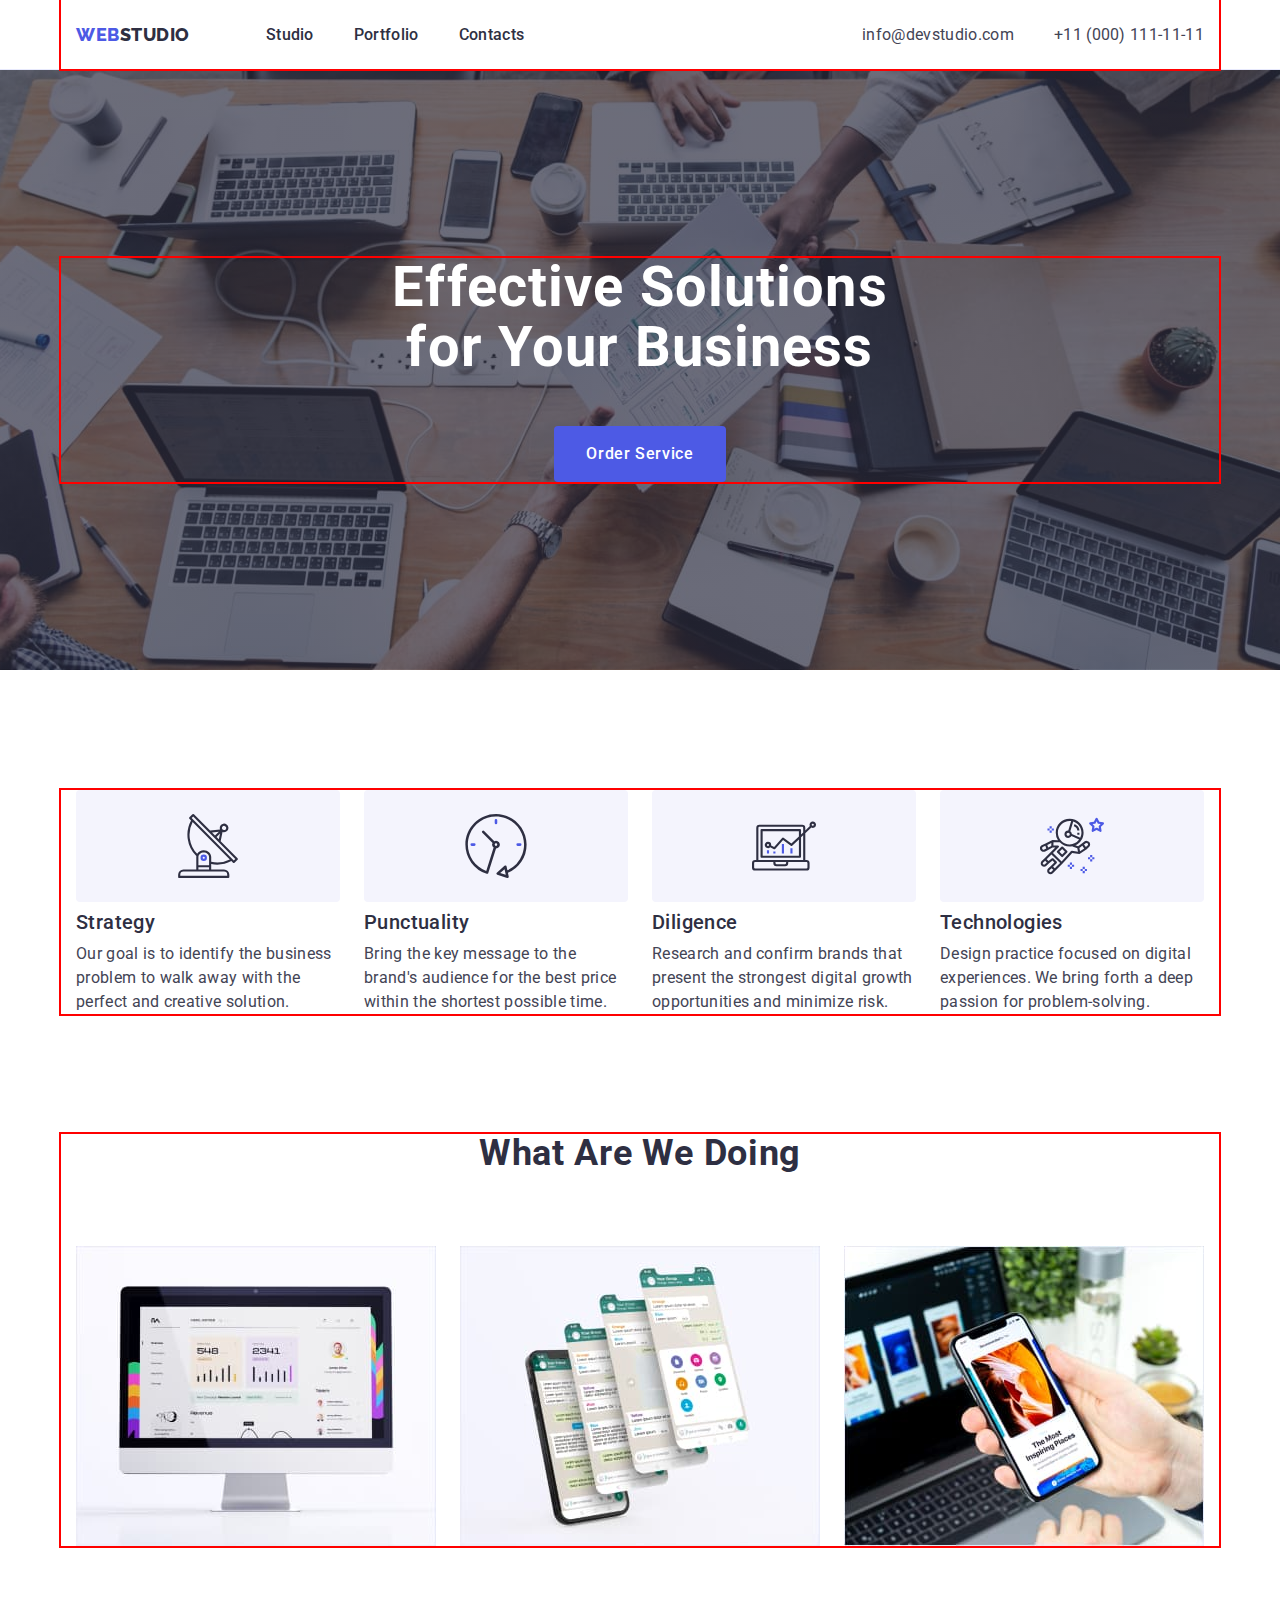
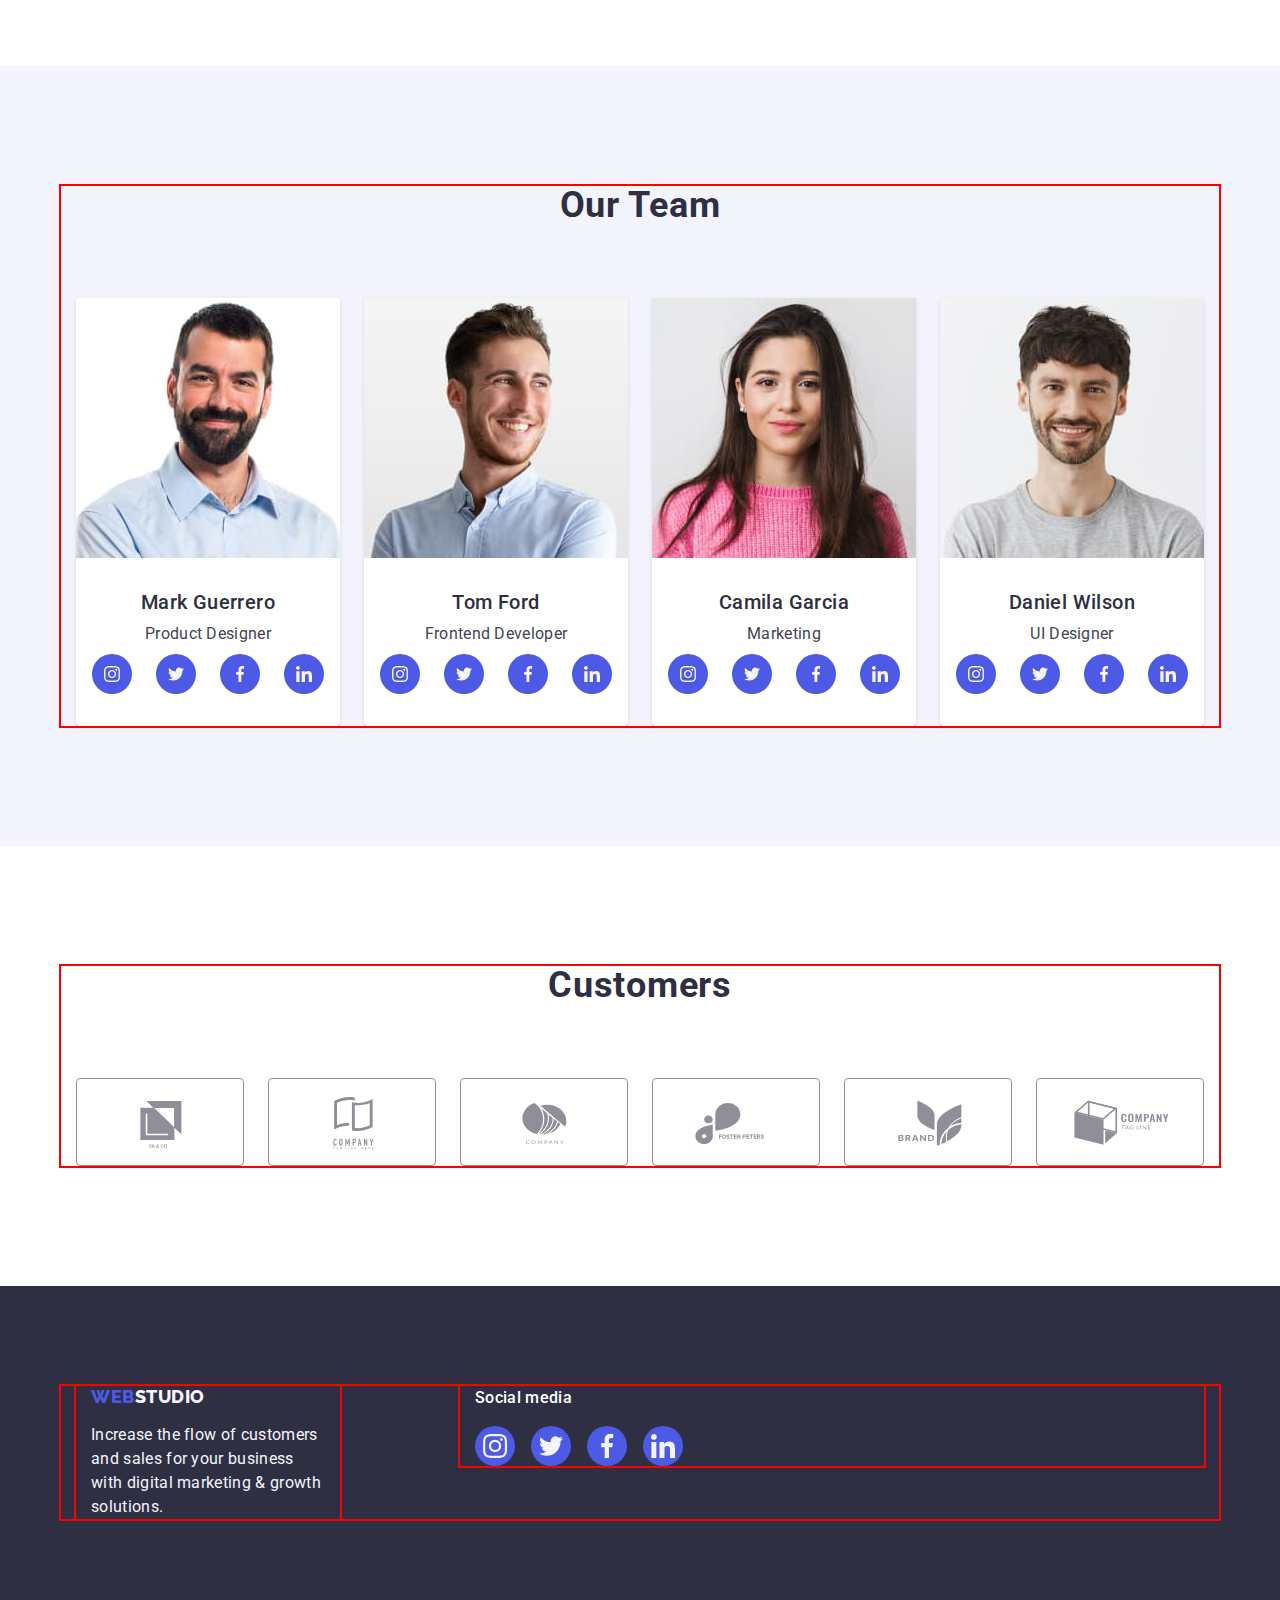
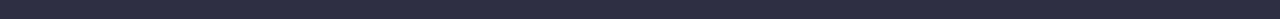
<file: index.html>
<!DOCTYPE html>
<html lang="en">
  <head>
    <meta charset="UTF-8" />
    <meta http-equiv="X-UA-Compatible" content="IE=edge" />
    <meta name="viewport" content="width=device-width, initial-scale=1.0" />
    <title>Studio</title>    
    <link rel="preconnect" href="https://fonts.googleapis.com">
    <link rel="preconnect" href="https://fonts.gstatic.com" crossorigin>
    <link href="https://fonts.googleapis.com/css2?family=Montserrat:wght@400;700&family=Raleway:wght@800&family=Roboto:wght@400;500;700;900&display=swap" rel="stylesheet">
    <link rel="stylesheet" href="https://cdn.jsdelivr.net/npm/modern-normalize@1.1.0/modern-normalize.min.css">
    <link rel="stylesheet" href="./css/styles.css">
  </head>
  <body>
    <!-- Header -->
    <header class="header">
      <div class="container header-container">
        <nav class="header-navigation">
          <a class="logo link" href="./index.html"
            >Web<span class="logo-studio">Studio</span></a
          >
          <ul class="page-list list">
            <li class="page-item">
              <a class="page-link link" href="./index.html">Studio</a>
            </li>
            <li class="page-item">
              <a class="page-link link" href="./portfolio.html">Portfolio</a>
            </li>
            <li class="page-item">
              <a class="page-link link" href="">Contacts</a>
            </li>
          </ul>
        </nav>
        <address class="contacts">
          <ul class="contacts-list list">
            <li class="contacts-item">
              <a class="contacts-link link" href="mailto:info@devstudio.com"
                >info@devstudio.com</a
              >
            </li>
            <li class="contacts-item second-item">
              <a class="contacts-link link" href="tel:+110001111111"
                >+11 (000) 111-11-11</a
              >
            </li>
          </ul>
        </address>
      </div>
    </header>
  <main>
    <!-- Hero -->
    <section class="hero">
      <div class="container">
      <h1 class="hero-title">Effective Solutions for Your Business</h1>
      <button type="button" class="hero-button">Order Service</button>
      </div>
    </section>
    <!-- Advantages -->
    <section class="advantage-section">
      <div class="container">
      <h2 hidden class="advantage">Principles</h2>
        <ul class="advantage-list list">
          <li class="advantage-item">
            <div class="advantage-feature">
              <svg class="" width="64" height="64">
                <use href="./images/icons.svg#icon-antenna"></use></svg>
            </div>               
            <h3 class="advantage-title">Strategy</h3>
            <p class="advantage-text">
            Our goal is to identify the business problem to walk away with the
            perfect and creative solution.
            </p>
          </li>
          <li class="advantage-item">
            <div class="advantage-feature">
              <svg class="" width="64" height="64">
                <use href="./images/icons.svg#icon-clock"></use></svg>
            </div> 
            <h3 class="advantage-title">Punctuality</h3>
            <p class="advantage-text">
            Bring the key message to the brand's audience for the best price within
            the shortest possible time.
            </p></li>
          <li class="advantage-item">
            <div class="advantage-feature">
              <svg class="" width="64" height="64">
                <use href="./images/icons.svg#icon-pc"></use></svg>
            </div> 
          <h3 class="advantage-title">Diligence</h3>
            <p class="advantage-text">
            Research and confirm brands that present the strongest digital growth
            opportunities and minimize risk.
            </p></li>
        <li class="advantage-item"> 
          <div class="advantage-feature">
              <svg class="" width="64" height="64">
              <use href="./images/icons.svg#icon-astronaut"></use></svg>
            </div> 
          <h3 class="advantage-title">Technologies</h3>
          <p class="advantage-text">
            Design practice focused on digital experiences. We bring forth a deep
            passion for problem-solving.
          </p></li>
        </ul>       
      </div>           
    </section>
    <!-- Activities -->
    <section class="activities-section">
      <div class="container">
        <h2 class="activities">What are we doing</h2>
        <ul class="activities-list list">
            <li class="activities-item"><img src="./images/monitor.jpg" alt="monitor" width="360" height="300"></li>
            <li class="activities-item"><img src="./images/phone.jpg" alt="phone" width="360" height="300"></li>
            <li class="activities-item"><img src="./images/desktop.jpg" alt="desktop" width="360" height="300"></li>
        </ul>
      </div>
    </section>
    <!-- Team -->
    <section class="team-section">
      <div class="container">
      <h2 class="team">Our Team</h2>
        <ul class="team-list list">
        <li class="team-item"><img src="./images/man-photo-1.jpg" alt="man photo" width="264" height="260" />
        <div class="name">
        <h3 class="team-title">Mark Guerrero</h3>
        <p class="team-text">Product Designer</p>
        <ul class="team-soc-list list">
          <li class="team-soc-item">
            <a href=""
            class="team-soc-link link"
            target="_blank"
            rel="noopener noreferrer">
            <svg class="team-soc-icon" width="16" height="16">
              <use href="./images/icons.svg#icon-instagram"></use>
            </svg>
            </a>
          </li>
          <li class="team-soc-item">
            <a href=""
            class="team-soc-link link"
            target="_blank"
            rel="noopener noreferrer">
            <svg class="team-soc-icon" width="16" height="16">
              <use href="./images/icons.svg#icon-twitter"></use>
            </svg>
            </a>
          </li>
          <li class="team-soc-item">
            <a href=""
            class="team-soc-link link"
            target="_blank"
            rel="noopener noreferrer">
            <svg class="team-soc-icon" width="16" height="16">
              <use href="./images/icons.svg#icon-facebook"></use>
            </svg>
            </a>
          </li>
          <li class="team-soc-item">
            <a href=""
            class="team-soc-link link"
            target="_blank"
            rel="noopener noreferrer">
            <svg class="team-soc-icon" width="16" height="16">
              <use href="./images/icons.svg#icon-linkedin"></use>
            </svg>
            </a>
          </li>
        </ul>
      </div></li>
        <li class="team-item"><img src="./images/man-photo-2.jpg" alt="man photo" width="264" height="260" />
        <div class="name">
        <h3 class="team-title">Tom Ford</h3>
        <p class="team-text">Frontend Developer</p>
        <ul class="team-soc-list list">
          <li class="team-soc-item">
            <a href=""
            class="team-soc-link link"
            target="_blank"
            rel="noopener noreferrer">
            <svg class="team-soc-icon" width="16" height="16">
              <use href="./images/icons.svg#icon-instagram"></use>
            </svg>
            </a>
          </li>
          <li class="team-soc-item">
            <a href=""
            class="team-soc-link link"
            target="_blank"
            rel="noopener noreferrer">
            <svg class="team-soc-icon" width="16" height="16">
              <use href="./images/icons.svg#icon-twitter"></use>
            </svg>
            </a>
          </li>
          <li class="team-soc-item">
            <a href=""
            class="team-soc-link link"
            target="_blank"
            rel="noopener noreferrer">
            <svg class="team-soc-icon" width="16" height="16">
              <use href="./images/icons.svg#icon-facebook"></use>
            </svg>
            </a>
          </li>
          <li class="team-soc-item">
            <a href=""
            class="team-soc-link link"
            target="_blank"
            rel="noopener noreferrer">
            <svg class="team-soc-icon" width="16" height="16">
              <use href="./images/icons.svg#icon-linkedin"></use>
            </svg>
            </a>
          </li>
        </ul>
      </div></li>
        <li class="team-item"><img src="./images/woman-photo.jpg" alt="woman photo" width="264" height="260" />
        <div class="name">
        <h3 class="team-title">Camila Garcia</h3>
        <p class="team-text">Marketing</p>
          <ul class="team-soc-list list">
          <li class="team-soc-item">
            <a href=""
            class="team-soc-link link"
            target="_blank"
            rel="noopener noreferrer">
            <svg class="team-soc-icon" width="16" height="16">
              <use href="./images/icons.svg#icon-instagram"></use>
            </svg>
            </a>
          </li>
          <li class="team-soc-item">
            <a href=""
            class="team-soc-link link"
            target="_blank"
            rel="noopener noreferrer">
            <svg class="team-soc-icon" width="16" height="16">
              <use href="./images/icons.svg#icon-twitter"></use>
            </svg>
            </a>
          </li>
          <li class="team-soc-item">
            <a href=""
            class="team-soc-link link"
            target="_blank"
            rel="noopener noreferrer">
            <svg class="team-soc-icon" width="16" height="16">
              <use href="./images/icons.svg#icon-facebook"></use>
            </svg>
            </a>
          </li>
          <li class="team-soc-item">
            <a href=""
            class="team-soc-link link"
            target="_blank"
            rel="noopener noreferrer">
            <svg class="team-soc-icon" width="16" height="16">
              <use href="./images/icons.svg#icon-linkedin"></use>
            </svg>
            </a>
          </li>
        </ul>
      </div></li>
        <li class="team-item"><img src="./images/man-photo-3.jpg" alt="man photo" width="264" height="260" />
        <div class="name">
        <h3 class="team-title">Daniel Wilson</h3>
        <p class="team-text">UI Designer</p>
        <ul class="team-soc-list list">
          <li class="team-soc-item">
            <a href=""
            class="team-soc-link link"
            target="_blank"
            rel="noopener noreferrer">
            <svg class="team-soc-icon" width="16" height="16">
              <use href="./images/icons.svg#icon-instagram"></use>
            </svg>
            </a>
          </li>
          <li class="team-soc-item">
            <a href=""
            class="team-soc-link link"
            target="_blank"
            rel="noopener noreferrer">
            <svg class="team-soc-icon" width="16" height="16">
              <use href="./images/icons.svg#icon-twitter"></use>
            </svg>
            </a>
          </li>
          <li class="team-soc-item">
            <a href=""
            class="team-soc-link link"
            target="_blank"
            rel="noopener noreferrer">
            <svg class="team-soc-icon" width="16" height="16">
              <use href="./images/icons.svg#icon-facebook"></use>
            </svg>
            </a>
          </li>
          <li class="team-soc-item">
            <a href=""
            class="team-soc-link link"
            target="_blank"
            rel="noopener noreferrer">
            <svg class="team-soc-icon" width="16" height="16">
              <use href="./images/icons.svg#icon-linkedin"></use>
            </svg>
            </a>
          </li>
        </ul>
      </div></li>
    </ul>
    </div>
    </section>
    <!-- Customers -->
    <section class="customers-section">
      <div class="container">
      <h2 class="customers">Customers</h2>
        <ul class="customers-list list">
          <li class="customers-item">
            <a href="" class="customers-link link">
              <svg class="customers-icon" width="104" height="56">
                <use href="./images/icons.svg#icon-Logo"></use>
              </svg>
            </a>
          </li>
          <li class="customers-item">
            <a href="" class="customers-link link">
              <svg class="customers-icon" width="104" height="56">
                <use href="./images/icons.svg#icon-Logo-1"></use>
              </svg>
            </a>
          </li>
          <li class="customers-item">
            <a href="" class="customers-link link">
              <svg class="customers-icon" width="104" height="56">
                <use href="./images/icons.svg#icon-Logo-2"></use>
              </svg>
            </a>
          </li>
          <li class="customers-item">
            <a href="" class="customers-link link">
              <svg class="customers-icon" width="104" height="56">
                <use href="./images/icons.svg#icon-Logo-3"></use>
              </svg>
            </a>
          </li>
          <li class="customers-item">
            <a href="" class="customers-link link">
              <svg class="customers-icon" width="104" height="56">
                <use href="./images/icons.svg#icon-Logo-4"></use>
              </svg>
            </a>
          </li>
          <li class="customers-item">
            <a href="" class="customers-link link">
              <svg class="customers-icon" width="104" height="56">
                <use href="./images/icons.svg#icon-Logo-5"></use>
              </svg>
            </a>
          </li>
        </ul>
      </div>
    </section>
  </main>
    <!-- Footer -->    
  <footer class="footer">
    <div class="container footer-super-container">
      <div class="container footer-container">
      <a class="footer-logo link" href="./index.html">Web<span class="logo-studio-footer">Studio</span></a>
      <p class="footer-text">Increase the flow of customers and sales for your business with digital marketing & growth solutions.</p>
      </div>
      <div class="container footer-soc-container">
      <p class="footer-soc-text">Social media</p>
      <ul class="footer-soc-list list">
          <li class="footer-soc-item">
            <a href=""
            class="footer-soc-link link"
            target="_blank"
            rel="noopener noreferrer">
            <svg class="footer-soc-icon" width="24" height="24">
              <use href="./images/icons.svg#icon-instagram"></use>
            </svg>
            </a>
          </li>
          <li class="footer-soc-item">
            <a href=""
            class="footer-soc-link link"
            target="_blank"
            rel="noopener noreferrer">
            <svg class="footer-soc-icon" width="24" height="24">
              <use href="./images/icons.svg#icon-twitter"></use>
            </svg>
            </a>
          </li>
          <li class="footer-soc-item">
            <a href=""
            class="footer-soc-link link"
            target="_blank"
            rel="noopener noreferrer">
            <svg class="footer-soc-icon" width="24" height="24">
              <use href="./images/icons.svg#icon-facebook"></use>
            </svg>
            </a>
          </li>
          <li class="footer-soc-item">
            <a href=""
            class="footer-soc-link link"
            target="_blank"
            rel="noopener noreferrer">
            <svg class="footer-soc-icon" width="24" height="24">
              <use href="./images/icons.svg#icon-linkedin"></use>
            </svg>
            </a>
          </li>
        </ul>    
      </div>
    </div>
  </footer>
</html>
</file>
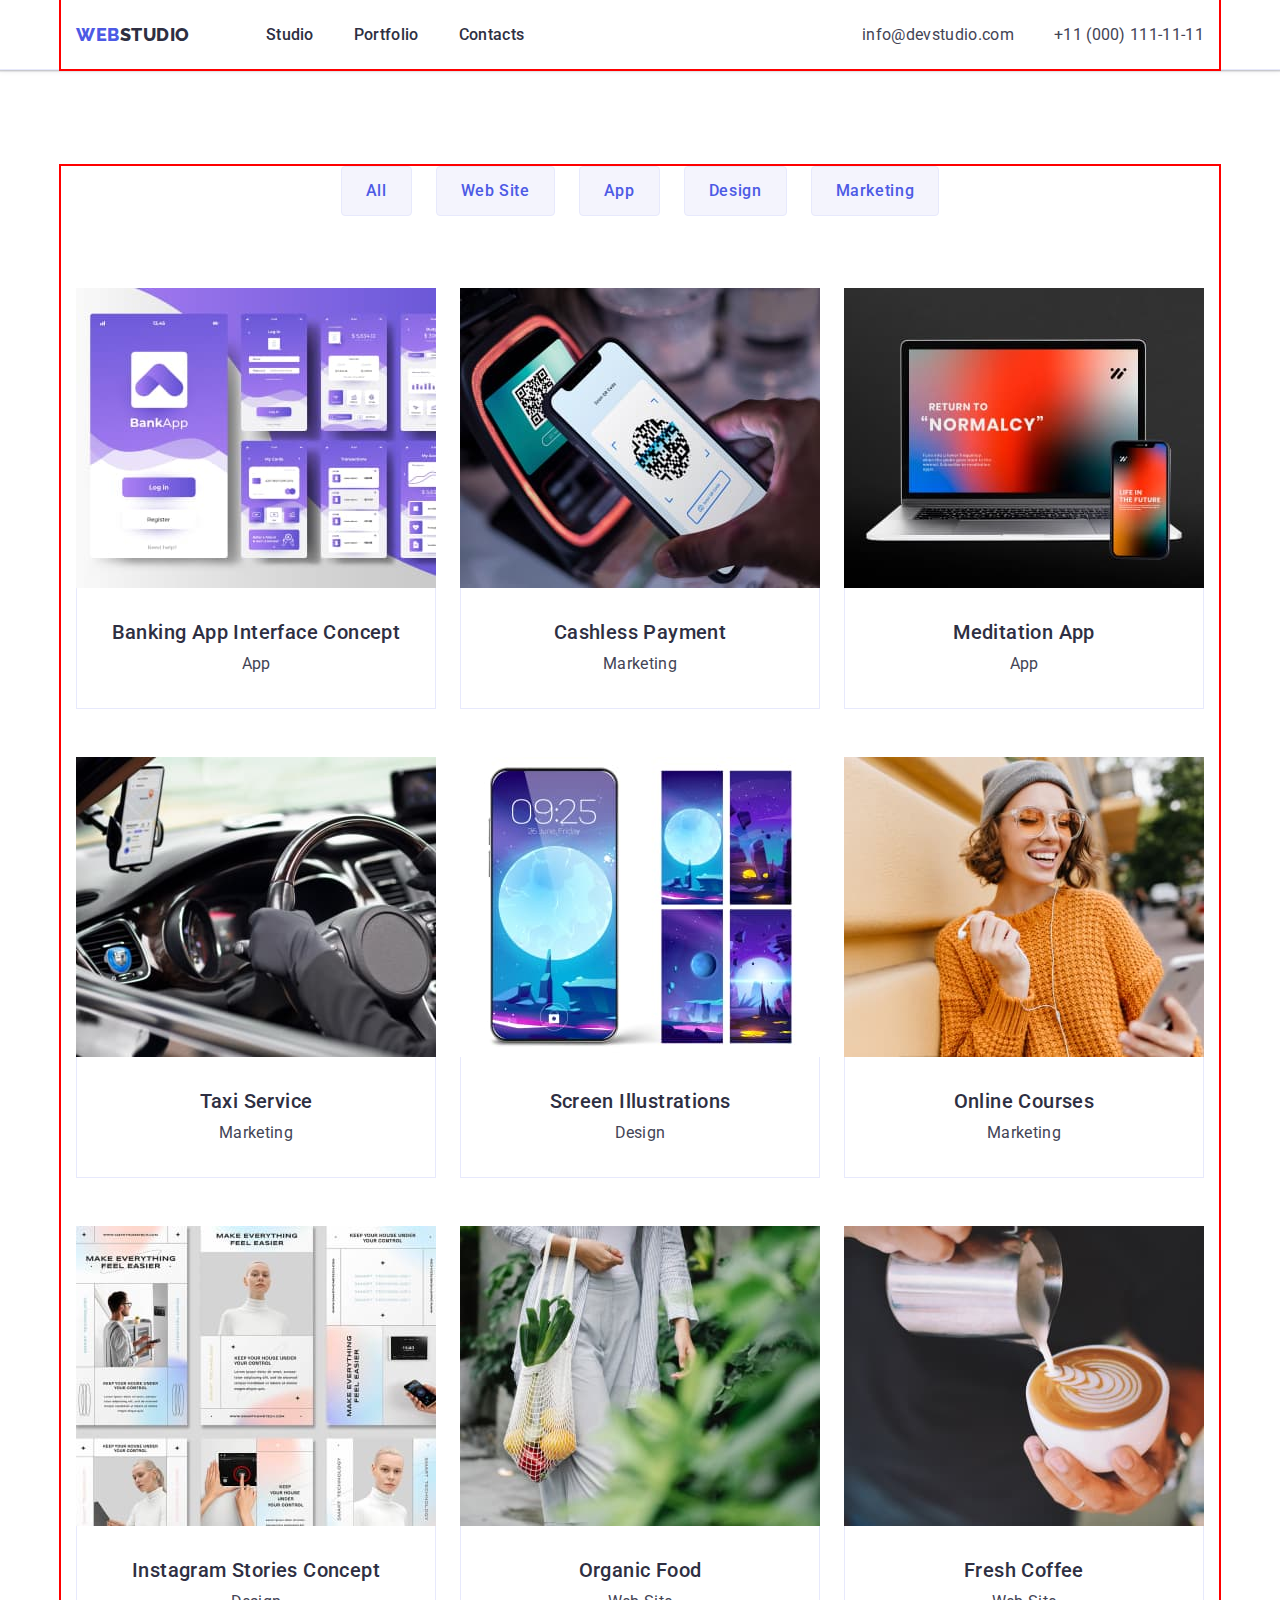
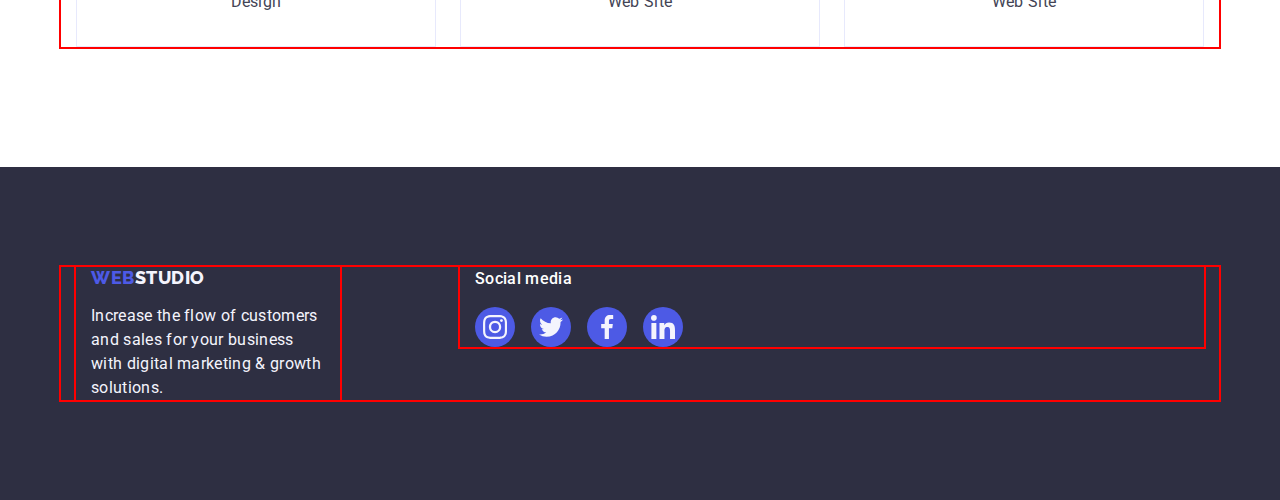
<file: portfolio.html>
<!DOCTYPE html>
<html lang="en">
  <head>
    <meta charset="UTF-8" />
    <meta http-equiv="X-UA-Compatible" content="IE=edge" />
    <meta name="viewport" content="width=device-width, initial-scale=1.0" />
    <title>Portfolio</title>
    <link rel="preconnect" href="https://fonts.googleapis.com" />
    <link rel="preconnect" href="https://fonts.gstatic.com" crossorigin />
    <link
      href="https://fonts.googleapis.com/css2?family=Montserrat:wght@400;700&family=Raleway:wght@800&family=Roboto:wght@400;500;700;900&display=swap"
      rel="stylesheet"
    />
    <link
      rel="stylesheet"
      href="https://cdn.jsdelivr.net/npm/modern-normalize@1.1.0/modern-normalize.min.css"
    />
    <link rel="stylesheet" href="./css/styles.css" />
  </head>
  <body>
    <!-- Header -->
    <header class="header">
      <div class="container header-container">
        <nav class="header-navigation">
          <a class="logo link" href="./index.html"
            >Web<span class="logo-studio">Studio</span></a
          >
          <ul class="page-list list">
            <li class="page-item">
              <a class="page-link link" href="./index.html">Studio</a>
            </li>
            <li class="page-item">
              <a class="page-link link" href="./portfolio.html">Portfolio</a>
            </li>
            <li class="page-item">
              <a class="page-link link" href="">Contacts</a>
            </li>
          </ul>
        </nav>
        <address class="contacts">
          <ul class="contacts-list list">
            <li class="contacts-item">
              <a class="contacts-link link" href="mailto:info@devstudio.com"
                >info@devstudio.com</a
              >
            </li>
            <li class="contacts-item">
              <a class="contacts-link link" href="tel:+110001111111"
                >+11 (000) 111-11-11</a
              >
            </li>
          </ul>
        </address>
      </div>
    </header>
    <main>
      <section class="main-section">
        <div class="container">
          <h1 hidden>Projects</h1>
          <!-- Buttons -->
          <ul class="button-list list">
            <li>
              <button type="button" class="button-item">All</button>
            </li>
            <li><button type="button" class="button-item">Web Site</button></li>
            <li><button type="button" class="button-item">App</button></li>
            <li><button type="button" class="button-item">Design</button></li>
            <li>
              <button type="button" class="button-item">Marketing</button>
            </li>
          </ul>
          <!-- Projects -->
          <ul class="bar-list list">
            <li class="bar-item">
              <a href="" class="bar-link link">
                <img
                  src="./images/interface-concept.jpg"
                  alt="Banking App Interface Concept photo"
                  width="360"
                  height="300"
                />
                <div class="bar-content">
                  <h2 class="bar-title">Banking App Interface Concept</h2>
                  <p class="bar-text">App</p>
                </div></a
              >
            </li>
            <li class="bar-item">
              <a href="" class="bar-link link">
                <img
                  src="./images/cashless-payment.jpg"
                  alt="Two phones"
                  width="360"
                  height="300"
                />
                <div class="bar-content">
                  <h2 class="bar-title">Cashless Payment</h2>
                  <p class="bar-text">Marketing</p>
                </div></a
              >
            </li>
            <li class="bar-item">
              <a href="" class="bar-link link">
                <img
                  src="./images/meditation-app.jpg"
                  alt="Desktop and phone"
                  width="360"
                  height="300"
                />
                <div class="bar-content">
                  <h2 class="bar-title">Meditation App</h2>
                  <p class="bar-text">App</p>
                </div></a
              >
            </li>
            <li class="bar-item">
              <a href="" class="bar-link link">
                <img
                  src="./images/taxi-service.jpg"
                  alt="Driver in the car"
                  width="360"
                  height="300"
                />
                <div class="bar-content">
                  <h2 class="bar-title">Taxi Service</h2>
                  <p class="bar-text">Marketing</p>
                </div></a
              >
            </li>
            <li class="bar-item">
              <a href="" class="bar-link link">
                <img
                  src="./images/screen-Illustrations.jpg"
                  alt="Pictures on phone"
                  width="360"
                  height="300"
                />
                <div class="bar-content">
                  <h2 class="bar-title">Screen Illustrations</h2>
                  <p class="bar-text">Design</p>
                </div></a
              >
            </li>
            <li class="bar-item">
              <a href="" class="bar-link link">
                <img
                  src="./images/online-courses.jpg"
                  alt="Woman"
                  width="360"
                  height="300"
                />
                <div class="bar-content">
                  <h2 class="bar-title">Online Courses</h2>
                  <p class="bar-text">Marketing</p>
                </div></a
              >
            </li>
            <li class="bar-item">
              <a href="" class="bar-link link">
                <img
                  src="./images/instagram-stories-concept.jpg"
                  alt="Instagram pages"
                  width="360"
                  height="300"
                />
                <div class="bar-content">
                  <h2 class="bar-title">Instagram Stories Concept</h2>
                  <p class="bar-text">Design</p>
                </div></a
              >
            </li>
            <li class="bar-item">
              <a href="" class="bar-link link">
                <img
                  src="./images/organic-food.jpg"
                  alt="A bag with vegetables"
                  width="360"
                  height="300"
                />
                <div class="bar-content">
                  <h2 class="bar-title">Organic Food</h2>
                  <p class="bar-text">Web Site</p>
                </div></a
              >
            </li>
            <li class="bar-item">
              <a href="" class="bar-link link">
                <img
                  src="./images/fresh-coffee.jpg"
                  alt="A cup of coffee"
                  width="360"
                  height="300"
                />
                <div class="bar-content">
                  <h2 class="bar-title">Fresh Coffee</h2>
                  <p class="bar-text">Web Site</p>
                </div></a
              >
            </li>
          </ul>
        </div>
      </section>
    </main>
    <!-- Footer -->
    <footer class="footer">
      <div class="container footer-super-container">
        <div class="container footer-container">
          <a class="footer-logo link" href="./index.html"
            >Web<span class="logo-studio-footer">Studio</span></a
          >
          <p class="footer-text">
            Increase the flow of customers and sales for your business with
            digital marketing & growth solutions.
          </p>
        </div>
        <div class="container footer-soc-container">
          <p class="footer-soc-text">Social media</p>
          <ul class="footer-soc-list list">
            <li class="footer-soc-item">
              <a
                href=""
                class="footer-soc-link link"
                target="_blank"
                rel="noopener noreferrer"
              >
                <svg class="footer-soc-icon" width="24" height="24">
                  <use href="./images/icons.svg#icon-instagram"></use>
                </svg>
              </a>
            </li>
            <li class="footer-soc-item">
              <a
                href=""
                class="footer-soc-link link"
                target="_blank"
                rel="noopener noreferrer"
              >
                <svg class="footer-soc-icon" width="24" height="24">
                  <use href="./images/icons.svg#icon-twitter"></use>
                </svg>
              </a>
            </li>
            <li class="footer-soc-item">
              <a
                href=""
                class="footer-soc-link link"
                target="_blank"
                rel="noopener noreferrer"
              >
                <svg class="footer-soc-icon" width="24" height="24">
                  <use href="./images/icons.svg#icon-facebook"></use>
                </svg>
              </a>
            </li>
            <li class="footer-soc-item">
              <a
                href=""
                class="footer-soc-link link"
                target="_blank"
                rel="noopener noreferrer"
              >
                <svg class="footer-soc-icon" width="24" height="24">
                  <use href="./images/icons.svg#icon-linkedin"></use>
                </svg>
              </a>
            </li>
          </ul>
        </div>
      </div>
    </footer>
  </body>
</html>
</file>
<file: css/styles.css>
:root {
    --title-color-one: #2e2f42;
    --title-color-two: #ffffff;
    --text-color-one: #434455;
    --text-color-two: #f4f4fd;
    --background-color-one: #2e2f42;
    --background-color-two: #f4f4fd;
}

body {
    font-family: "Roboto", sans-serif;
    color: #434455;
    background-color: #ffffff;
}

p,
h1,
h2,
h3,
h4,
h5,
h6 {
    margin: 0;
}

ul,
ol {
    margin: 0;
    padding: 0;
}

img {
    display: block;
}

.list {
    list-style: none;
}

.link {
    text-decoration: none;
}

.container {
    width: 1158px;
    padding-left: 15px;
    padding-right: 15px;
    margin: 0 auto;
    outline: 2px solid red;
}

/* Header */

.header {
    border-bottom: 1px solid #E7E9FC;
    box-shadow: 0px 2px 1px rgba(46, 47, 66, 0.08), 0px 1px 1px rgba(46, 47, 66, 0.16), 0px 1px 6px rgba(46, 47, 66, 0.08);
}

.header-container {
    display: flex;
    align-items: center;
}

.header-navigation {
    display: flex;
    align-items: center;
}

.logo {
    font-family: 'Raleway', sans-serif;
    font-weight: 800;
    font-size: 18px;
    line-height: 1.17;
    letter-spacing: 0.03em;
    text-transform: uppercase;
    color: #4D5AE5;
    margin-right: 76px;
    padding-top: 24px;
    padding-bottom: 24px;
}

.logo-studio {
    color: var(--title-color-one);
}

.page-list {
    display: flex;
    gap: 40px;
}

.contacts {
    margin-left: auto;
}

.contacts-list {
    display: flex;
    gap: 40px;
}

.contacts-item {
    display: flex;
}

.page-link {
    font-weight: 500;
    font-size: 16px;
    line-height: 1.5;
    letter-spacing: 0.02em;
    color: var(--title-color-one);
    padding-top: 24px;
    padding-bottom: 24px;
}

.page-link:hover,
.page-link:focus {
    color: #404bbf;
}

.contacts {
    font-style: normal;
}

.contacts-link {
    font-style: normal;
    font-size: 16px;
    line-height: 1.5;
    letter-spacing: 0.02em;
    color: var(--text-color-one);
}

.contacts-link:hover,
.contacts-link:focus {
    color: #404bbf;
}


/* Hero */

.hero {
    background-color: var(--background-color-one);
    background-image: linear-gradient(rgba(46, 47, 66, 0.7), rgba(46, 47, 66, 0.7)), url(../images/people-office.jpg);
    background-repeat: no-repeat;
    background-position: center;
    background-size: cover;
    padding-top: 188px;
    padding-bottom: 188px;
    max-width: 1440px;
}

.hero-title {
    font-weight: 700;
    font-size: 56px;
    line-height: 1.07;
    text-align: center;
    letter-spacing: 0.02em;
    color: var(--title-color-two);
    margin-bottom: 48px;
    max-width: 496px;
    margin-left: auto;
    margin-right: auto;
}

.hero-button {
    font-family: 'Roboto', sans-serif;
    background: #4D5AE5;
    font-weight: 500;
    font-size: 16px;
    line-height: 1.5;
    letter-spacing: 0.04em;
    color: #FFFFFF;
    cursor: pointer;
    display: block;
    min-width: 169px;
    height: 56px;
    margin-top: 48px;
    padding: 16px 32px;
    border-radius: 4px;
    border: none;
    margin-left: auto;
    margin-right: auto;
}

.hero-button:hover,
.hero-button:focus {
    background-color: #404bbf;
}

/* Advantages */

.advantage-section {
    padding: 120px 0;
}

.advantage-list {
    display: flex;
    gap: 24px;
    height: 224px;
}

.advantage-feature {
    display: flex;
    justify-content: center;
    align-items: center;
    height: 112px;
    background: #F4F4FD;
    border-radius: 4px;
    margin-bottom: 8px;
}

.advantage-title {
    font-weight: 500;
    font-size: 20px;
    line-height: 1.2;
    letter-spacing: 0.02em;
    color: var(--title-color-one);
    margin-bottom: 8px;
}

.advantage-text {
    font-size: 16px;
    line-height: 1.5;
    letter-spacing: 0.02em;
    color: var(--text-color-one);
    max-width: 264px;
}

/* Activities */

.activities-section {
    padding-bottom: 120px;
}

.activities {
    font-size: 36px;
    line-height: 1.11;
    text-align: center;
    letter-spacing: 0.02em;
    text-transform: capitalize;
    color: var(--title-color-one);
    margin-bottom: 72px;

}

.activities-list {
    display: flex;
    gap: 24px;
}

/* Team */

.team-section {
    background-color: var(--background-color-two);
    padding: 120px 0;
}

.team {
    font-weight: 700;
    font-size: 36px;
    line-height: 1.11;
    text-align: center;
    letter-spacing: 0.02em;
    text-transform: capitalize;
    color: var(--title-color-one);
    margin-bottom: 72px;
}

.team-list {
    display: flex;
    gap: 24px;
}

.team-item {
    background-color: #ffffff;
    border-radius: 0px 0px 4px 4px;
    box-shadow: 0px 1px 6px rgba(46, 47, 66, 0.08),
        0px 1px 1px rgba(46, 47, 66, 0.16),
        0px 2px 1px rgba(46, 47, 66, 0.08);
}

.name {
    display: block;
    padding: 32px 16px;
    margin-left: auto;
    margin-right: auto;
}

.team-title {
    font-weight: 500;
    font-size: 20px;
    line-height: 1.2;
    letter-spacing: 0.02em;
    color: var(--title-color-one);
    text-align: center;
    margin-bottom: 8px;
}

.team-text {
    font-size: 16px;
    line-height: 1.5;
    letter-spacing: 0.02em;
    color: var(--text-color-one);
    text-align: center;
    margin-bottom: 8px;
}

.team-soc-list {
    display: flex;
    justify-content: center;
    gap: 24px;
}

.team-soc-item {
    width: 40px;
    height: 40px;
}

.team-soc-icon {
    fill: #f4f4fd;
}

.team-soc-link {
    width: 100%;
    height: 100%;
    background: #4D5AE5;
    border-radius: 50%;
    display: flex;
    justify-content: center;
    align-items: center;
}

.team-soc-link:hover,
.team-soc-link:focus {
    background-color: #404bbf
}

/* Customers */

.customers {

    font-style: normal;
    font-weight: 700;
    font-size: 36px;
    line-height: 1.11;
    text-align: center;
    letter-spacing: 0.02em;
    text-transform: capitalize;
    color: var(--title-color-one);
    margin-bottom: 72px;
}

.customers-section {
    padding-top: 120px;
    padding-bottom: 120px;
}

.customers-list {
    display: flex;
    gap: 24px;
}

.customers-item {
    width: calc((100% - 120px) / 6);
    height: 88px;
}

.customers-link {
    width: 100%;
    height: 100%;
    border: 1px solid #8E8F99;
    border-radius: 4px;
    display: flex;
    align-items: center;
    justify-content: center;
    color: #8e8f99;
}

.customers-link:hover,
.customers-link:focus {
    color: #404bbf;
    border-color: #404bbf;
}

.customers-icon {
    fill: currentColor;
}


/* Portfolio */


/* Buttons */

.main-section {
    padding-top: 96px;
    padding-bottom: 120px;
}

.button-list {
    margin-bottom: 72px;
    display: flex;
    gap: 24px;
    justify-content: center;
}

.button-item {
    font-family: inherit;
    background-color: var(--text-color-two);
    font-weight: 500;
    font-size: 16px;
    line-height: 1.5;
    letter-spacing: 0.04em;
    color: #4D5AE5;
    cursor: pointer;
    padding: 12px 24px;
    background: #F4F4FD;
    border: 1px solid #E7E9FC;
    border-radius: 4px;
}

.button-item:hover,
.button-item:focus {
    background-color: #404bbf;
    color: #ffffff;
    border: 1px solid transparent;
    box-shadow: 0px 3px 1px rgba(0, 0, 0, 0.1), 0px 2px 1px rgba(0, 0, 0, 0.08), 0px 2px 2px rgba(0, 0, 0, 0.12);
}

/* Projects */

.bar-list {
    display: flex;
    flex-wrap: wrap;
    gap: 24px;
    text-align: center;
    row-gap: 48px;
}

.bar-content {
    border: 1px solid #e7e9fc;
    border-top: none;
    padding: 32px 16px;
}

.bar-title {
    font-weight: 500;
    font-size: 20px;
    line-height: 1.2;
    letter-spacing: 0.02em;
    color: var(--title-color-one);
    margin-bottom: 8px;
    text-align: center;
}

.bar-text {
    font-size: 16px;
    line-height: 1.5;
    letter-spacing: 0.02em;
    color: var(--text-color-one);
    text-align: center;
}

.bar-link {
    display: block;
}

.bar-link:hover,
.bar-link:focus {
    box-shadow: 0px 1px 6px rgba(46, 47, 66, 0.08), 0px 1px 1px rgba(46, 47, 66, 0.16), 0px 2px 1px rgba(46, 47, 66, 0.08);
}

/* Footer */

.footer {
    background-color: var(--background-color-one);
    padding-top: 100px;
    padding-bottom: 100px;
    display: flex;
}

.footer-super-container {
    display: flex;
    align-items: baseline;
}

.footer-container {
    margin-right: 120px;
    padding-left: 15px;
    padding-right: 15px;
    max-width: 264px;
    margin-right: 120px;
}

.footer-logo {
    display: inline-block;
    font-family: 'Raleway', sans-serif;
    font-weight: 800;
    font-size: 18px;
    line-height: 1.17;
    letter-spacing: 0.03em;
    text-transform: uppercase;
    color: #4D5AE5;
    margin-bottom: 16px;
}

.footer-text {
    font-size: 16px;
    line-height: 1.5;
    letter-spacing: 0.02em;
    color: var(--text-color-two);
    max-width: 264px;
}

.logo-studio-footer {
    color: var(--text-color-two);
}

.footer-soc-container {}

.footer-soc-text {
    font-weight: 500;
    font-size: 16px;
    line-height: 1.5;
    letter-spacing: 0.02em;
    color: var(--title-color-two);
    margin-bottom: 16px;
}

.footer-soc-list {
    display: flex;
    gap: 16px;
}

.footer-soc-item {
    width: 40px;
    height: 40px;
}

.footer-soc-link {
    width: 100%;
    height: 100%;
    background: #4D5AE5;
    border-radius: 50%;
    display: flex;
    justify-content: center;
    align-items: center;
}

.footer-soc-icon {
    fill: var(--text-color-two);
}

.footer-soc-link:hover,
.footer-soc-link:focus {
    background-color: #31d0aa;
}
</file>
